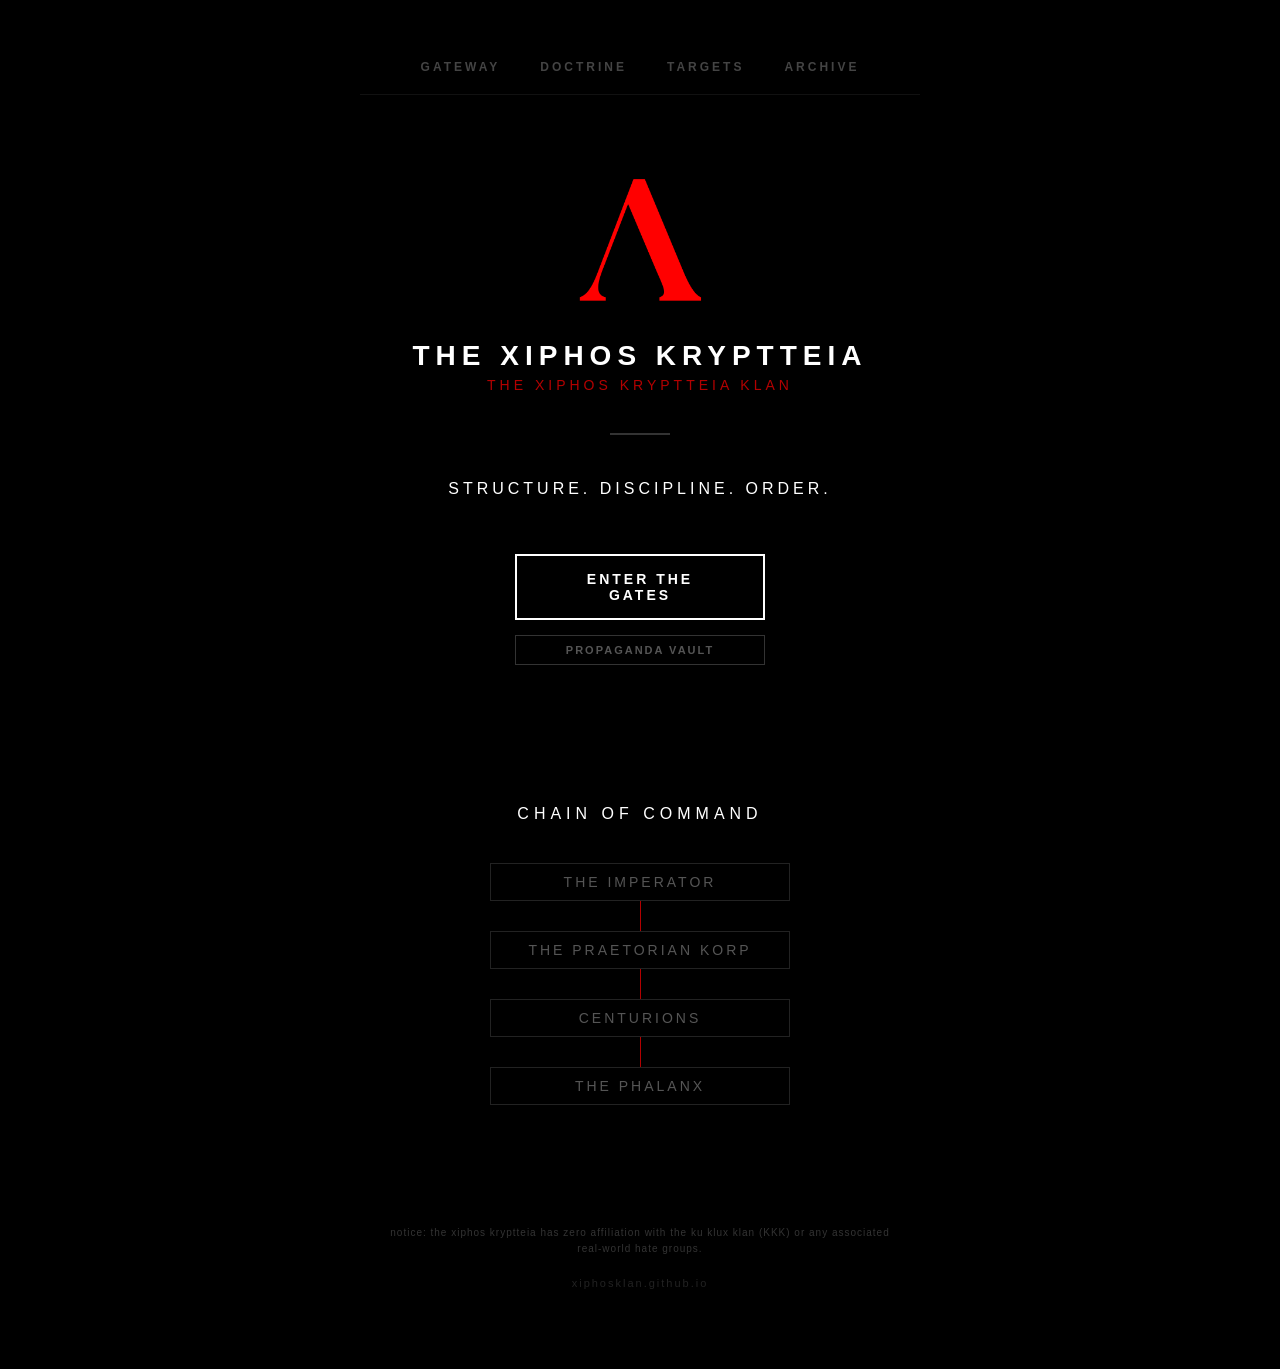
<file: index.html>
<!DOCTYPE html>
<html lang="en">
<head>
    <meta charset="UTF-8">
    <meta name="viewport" content="width=device-width, initial-scale=1.0">
    <title>XKK // The Xiphos Krypteia Klan</title>
    <link rel="stylesheet" href="style.css">
</head>
<body>

    <div class="main-content">
        
        <nav class="nav-bar">
            <a href="index.html" class="nav-link">GATEWAY</a>
            <a href="doctrine.html" class="nav-link">DOCTRINE</a>
            <a href="targets.html" class="nav-link">TARGETS</a>
            <a href="archive.html" class="nav-link">ARCHIVE</a>
        </nav>

        <div class="container">
            <img src="lambda.png" alt="XKK Lambda" class="symbol">
            <h1>THE XIPHOS KRYPTTEIA</h1>
            <h2 class="subtext">THE XIPHOS KRYPTTEIA KLAN</h2>
            
            <div class="divider"></div>
            
            <p class="doctrine">
                STRUCTURE. DISCIPLINE. ORDER.
            </p>

            <a href="https://discord.gg/Daq5gaZKcW" target="_blank" class="btn">
                ENTER THE GATES
            </a>
            
            <a href="archive.html" class="btn-secondary">
                PROPAGANDA VAULT
            </a>
        </div>

        <div class="container">
            <h2 class="section-title">CHAIN OF COMMAND</h2>
            <div class="hierarchy">
                <a href="imperator.html" class="rank-link">THE IMPERATOR</a>
                <div class="connector"></div>
                <a href="praetorian.html" class="rank-link">THE PRAETORIAN KORP</a>
                <div class="connector"></div>
                <a href="centurions.html" class="rank-link">CENTURIONS</a>
                <div class="connector"></div>
                <a href="phalanx.html" class="rank-link">THE PHALANX</a>
            </div>
        </div>

        <div class="disclaimer">
            notice: the xiphos kryptteia has zero affiliation with the ku klux klan (KKK) or any associated real-world hate groups.
        </div>

        <footer>xiphosklan.github.io</footer>

    </div>

    <script src="script.js"></script>
</body>
</html>
</file>
<file: style.css>
* {
    margin: 0;
    padding: 0;
    box-sizing: border-box;
}

body {
    background-color: #000000; 
    color: #d0d0d0;
    font-family: 'Helvetica Neue', Helvetica, Arial, sans-serif;
}

.main-content {
    max-width: 600px;
    margin: 0 auto; 
    padding: 40px 20px;
    min-height: 100vh;
}

/* --- NAVIGATION --- */
.nav-bar {
    display: flex;
    justify-content: center;
    gap: 40px;
    padding: 20px 0;
    border-bottom: 1px solid #111111;
    margin-bottom: 60px;
    position: sticky;
    top: 0;
    background-color: #000000;
    z-index: 100;
}

.nav-link {
    color: #444444;
    text-decoration: none;
    font-size: 12px;
    letter-spacing: 3px;
    font-weight: bold;
    transition: color 0.2s ease;
}

.nav-link:hover {
    color: #b30000;
}

/* --- MAIN CONTENT --- */
.container {
    padding: 20px 0;
    margin: 0 auto 100px auto; 
    max-width: 100%;
    text-align: center;
}

.symbol {
    width: 150px; 
    height: auto;
    margin-bottom: 15px;
    display: block;
    margin-left: auto;
    margin-right: auto;
}

h1 {
    font-size: 28px;
    font-weight: 700;
    letter-spacing: 6px;
    color: #ffffff;
    margin-bottom: 5px;
}

.subtext {
    font-size: 14px;
    letter-spacing: 4px;
    color: #b30000;
    margin-bottom: 40px;
    font-weight: normal;
}

.divider {
    width: 60px;
    height: 2px;
    background-color: #333333;
    margin: 0 auto 40px auto;
}

.doctrine {
    font-size: 16px;
    line-height: 1.8;
    color: #ffffff; 
    margin-bottom: 50px;
    letter-spacing: 4px;
}

/* --- BUTTONS --- */
.btn {
    display: block;
    width: 250px;
    margin: 0 auto;
    padding: 15px 40px;
    border: 2px solid #ffffff;
    color: #ffffff;
    text-decoration: none;
    font-size: 14px;
    font-weight: bold;
    letter-spacing: 3px;
    text-transform: uppercase;
    transition: all 0.2s ease;
    border-radius: 0px; 
    text-align: center;
}

.btn:hover {
    background-color: #b30000;
    border-color: #b30000;
    color: #ffffff;
    cursor: pointer;
}

.btn-secondary {
    display: block;
    width: 250px;
    margin: 15px auto 0 auto;
    padding: 8px 20px;
    border: 1px solid #333333;
    color: #555555;
    text-decoration: none;
    font-size: 11px;
    font-weight: bold;
    letter-spacing: 2px;
    text-transform: uppercase;
    transition: all 0.2s ease;
    border-radius: 0px;
    text-align: center;
}

.btn-secondary:hover {
    border-color: #b30000;
    color: #b30000;
    cursor: pointer;
}

/* --- CHAIN OF COMMAND --- */
.section-title {
    font-size: 16px;
    letter-spacing: 5px;
    color: #ffffff;
    margin-bottom: 40px;
    font-weight: normal;
}

.hierarchy {
    display: flex;
    flex-direction: column;
    align-items: center;
}

.connector {
    width: 1px;
    height: 30px;
    background-color: #b30000;
}

.rank-link {
    text-decoration: none;
    color: #555555;
    padding: 10px 20px;
    border: 1px solid #222222;
    width: 100%;
    max-width: 300px;
    font-size: 14px;
    letter-spacing: 3px;
    display: block;
    text-align: center;
    transition: all 0.2s ease;
}

.rank-link:hover {
    color: #b30000;
    border-color: #b30000;
}

/* --- DISCLAIMER --- */
.disclaimer {
    font-size: 10px;
    color: #333333; 
    letter-spacing: 1px;
    text-align: center;
    margin-top: 80px;
    margin-bottom: 20px;
    padding: 0 20px;
    line-height: 1.6;
}

/* --- FOOTER --- */
footer {
    font-size: 11px;
    color: #222222;
    letter-spacing: 2px;
    text-align: center;
    padding-bottom: 40px;
}
</file>
